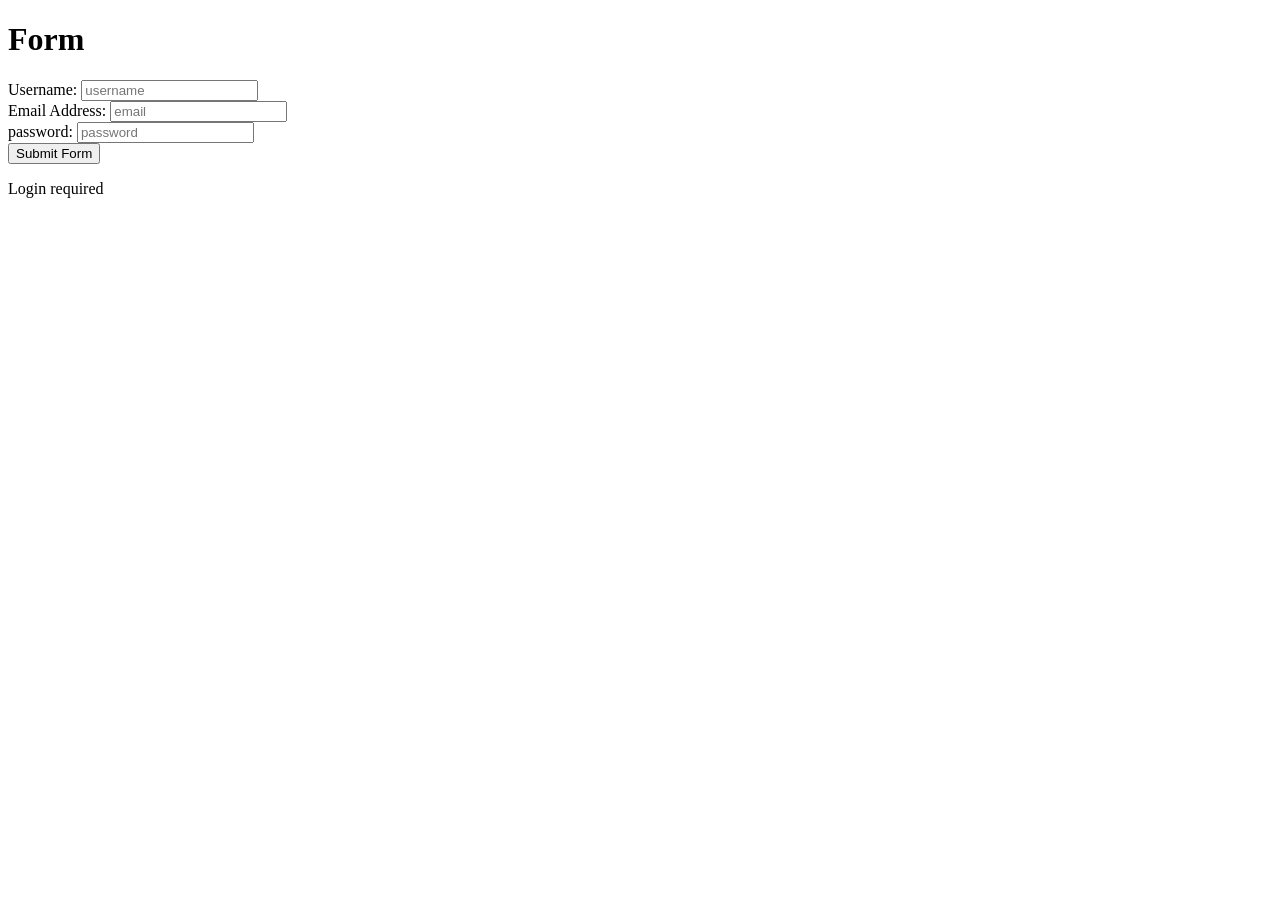
<file: day10/index.html>
<!DOCTYPE html>

<head>
    <div>
        <h1>Form</h1>
    </div>
</head>

<body>
    <form id="login-form">
        <div>
            <label for="username">Username:</label>
            <input type="text" id="username" placeholder="username">
        </div>
        <div>
            <label for="email">Email Address:</label>
            <input type="email" id="email" placeholder="email">
        </div>
        <div>
            <label for="password">password:</label>
            <input type="password" id="password" placeholder="password">
        </div>

        <div>
            <button type="submit">Submit Form</button>
        </div>
    </form>
    <p id="login-msg">Login required</p>
</body>
<script src="script.js"></script>
</html>
</file>
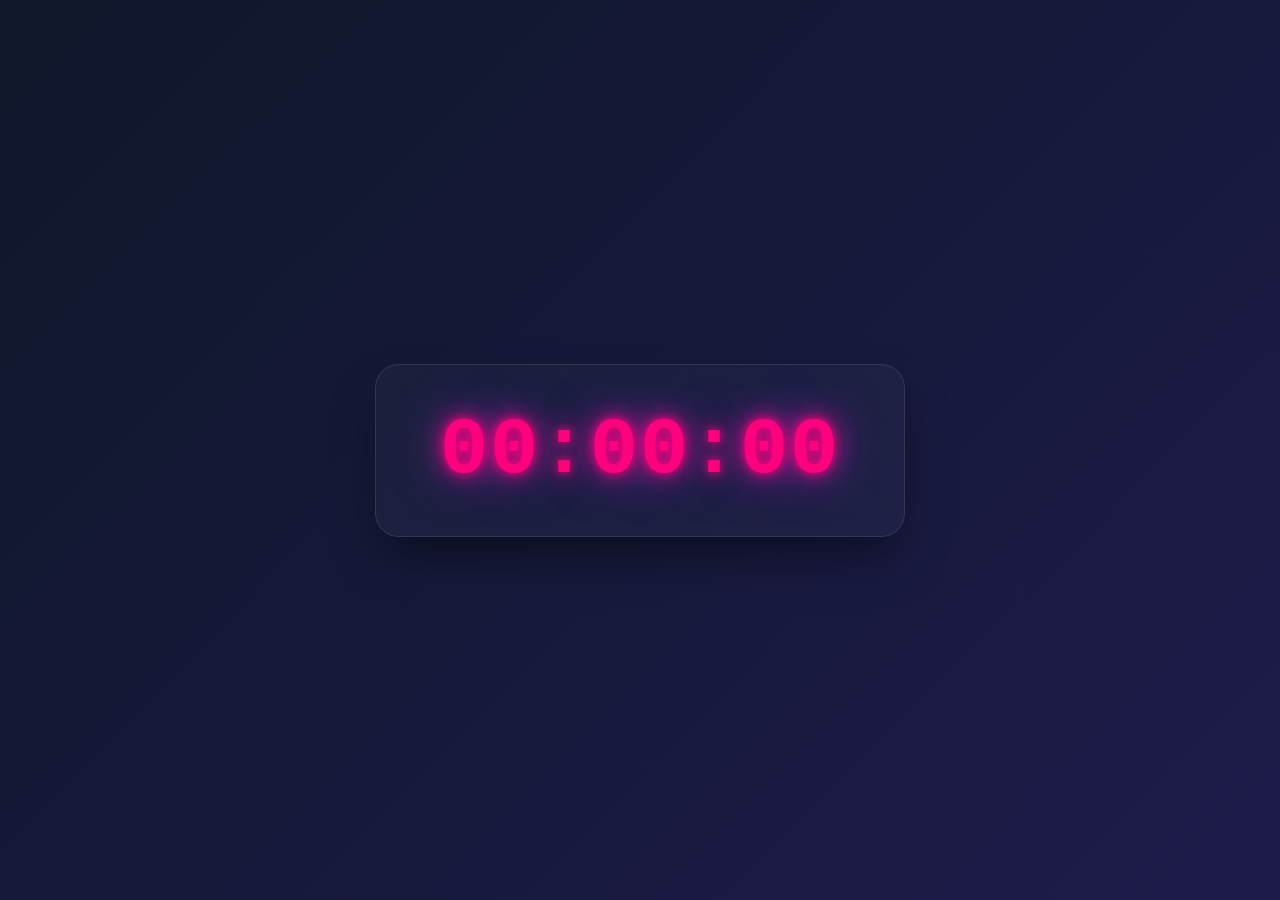
<file: day11/index.html>
<!DOCTYPE html>
<html lang="en">
<head>
    <meta charset="UTF-8">
    <meta name="viewport" content="width=device-width, initial-scale=1.0">
    <title>Document</title>
    <link rel="stylesheet" href="style.css">

</head>
<body>
    <div id = "clock"> 
      <h1 id = "time">00:00:00</h1>  
    </div>

<script src ="clock.js"></script>
</body>
</html>
</file>
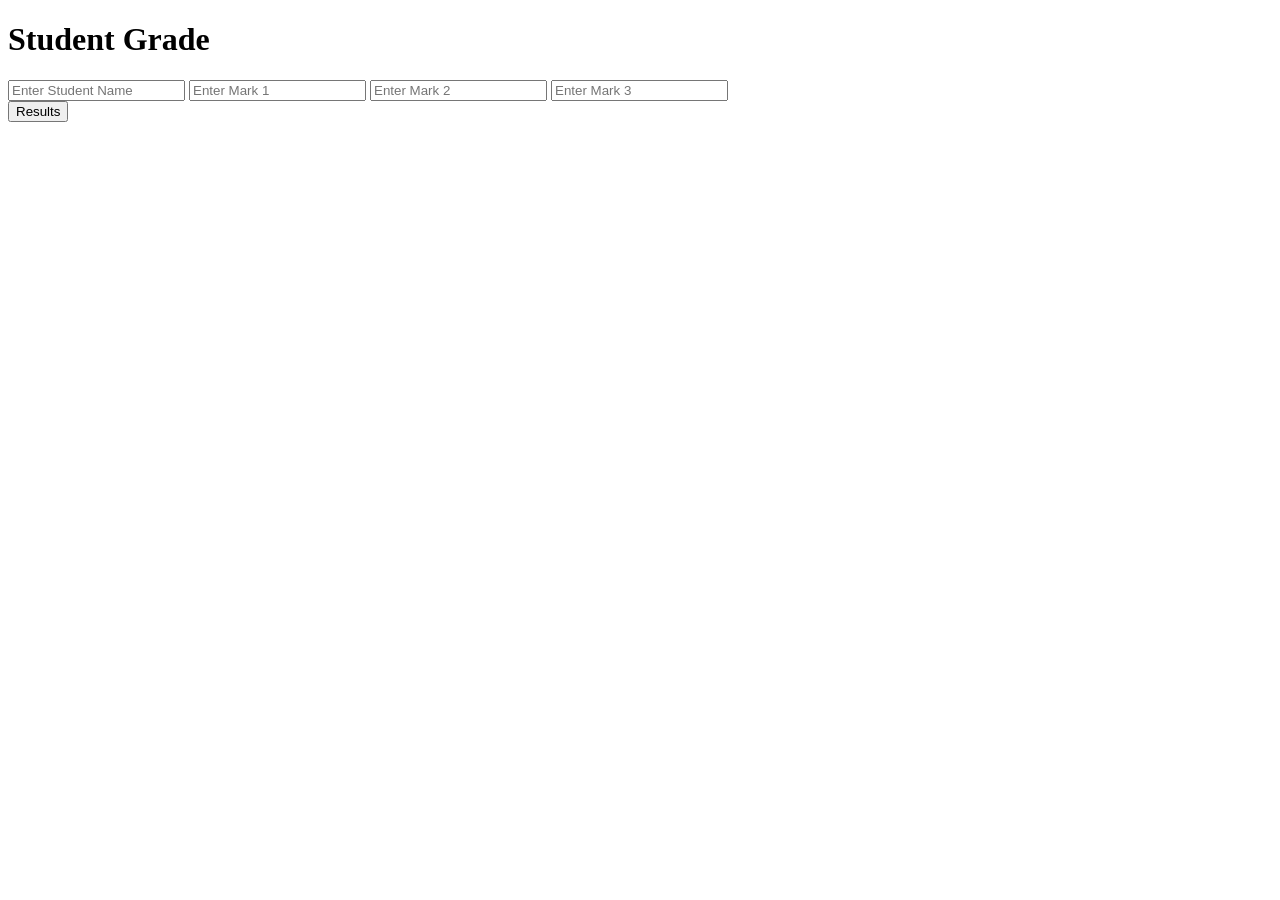
<file: work/index.html>
<!DOCTYPE html>
<html lang="en">
<head>
    <meta charset="UTF-8">
    <meta name="viewport" content="width=device-width, initial-scale=1.0">
    <title>Student Grade</title>
</head>
<body>
    <div>
      <h1>Student Grade</h1>

        <input type="text" id="name" placeholder="Enter Student Name">

        <input type="number" id="m1" placeholder="Enter Mark 1">

        <input type="number" id="m2" placeholder="Enter Mark 2">

        <input type="number" id="m3" placeholder="Enter Mark 3">
    </div>
    <div>
        <button id="calculate">Results</button>
    </div>

    <div id="result"></div>

    <script src="script.js"></script>

</body>
</html>
</file>
<file: day11/style.css>
* {
    margin: 0;
    padding: 0;
    box-sizing: border-box;
}

body {
    display: flex;
    justify-content: center;
    align-items: center;
    min-height: 100vh;
    background: linear-gradient(135deg, #0f172a, #1e1b4b);
    font-family: system-ui, -apple-system, sans-serif;
    overflow: hidden;
}

#clock {
    background: rgba(255, 255, 255, 0.03);
    backdrop-filter: blur(12px);
    -webkit-backdrop-filter: blur(12px);
    border: 1px solid rgba(255, 255, 255, 0.1);
    padding: 2.5rem 4rem;
    border-radius: 24px;
    box-shadow: 0 25px 50px -12px rgba(0, 0, 0, 0.5);
    text-align: center;
}

#time {
  font-size: 5rem;
  font-weight: 700;
  color: #ff007f; /* Hot pink */
  font-family: 'Courier New', Courier, monospace;
  letter-spacing: 2px;
  /* Hot neon glow */
  text-shadow: 0 0 10px #ff007f,
               0 0 25px #ff007f,
               0 0 50px #7928ca;
}
</file>
